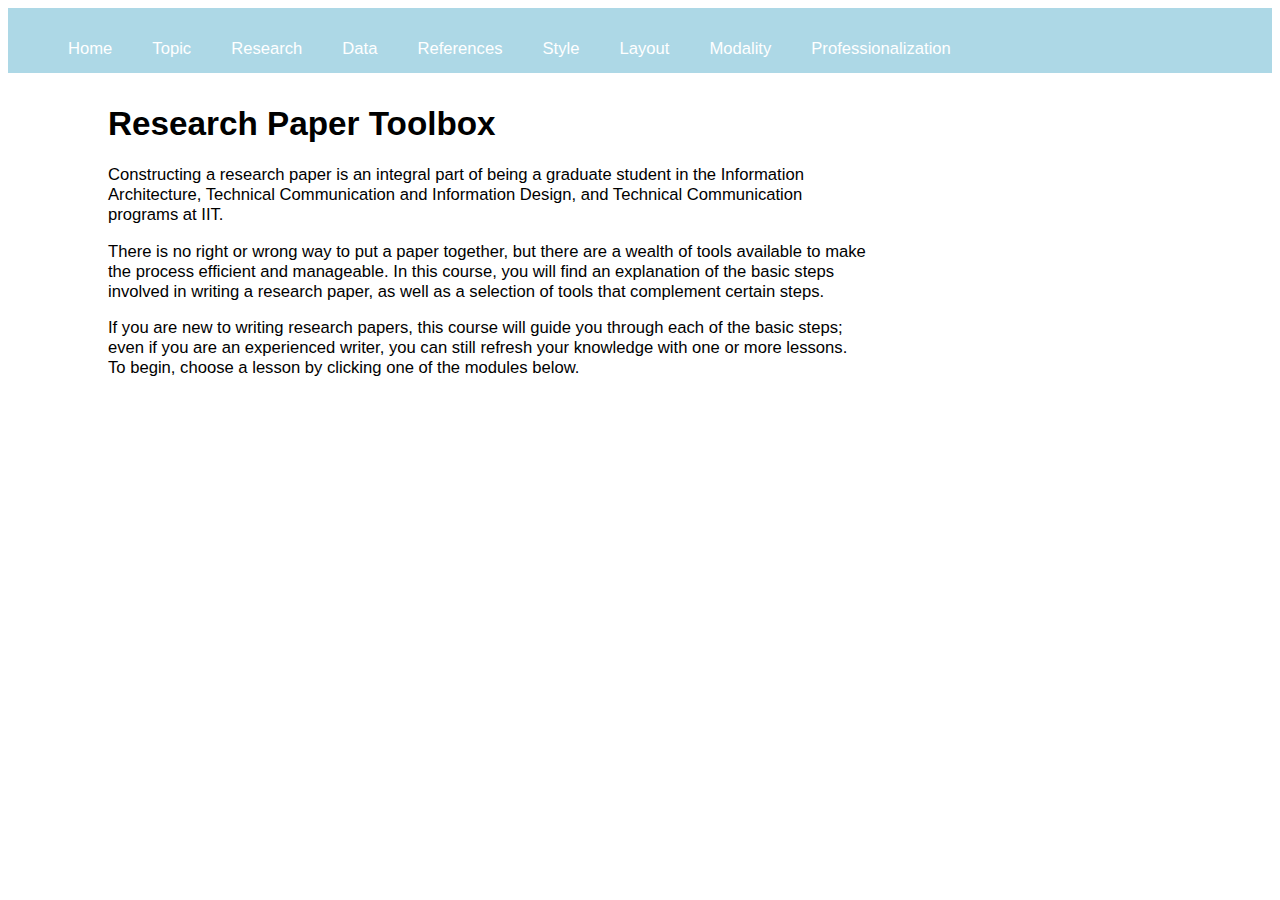
<file: COM421 project1/index.html>
<!DOCTYPE html>
<html lang="en">
<head>
    <meta charset="UTF-8">
    <meta name="viewport" content="width=device-width, initial-scale=1.0">
    <title>Research Paper Toolbox</title>
    <link href = "style/style.css" rel ="stylesheet">
    
</head>
<body>
    <nav class="navbar">
        <ul>
            <li><a href="index.html">Home</a></li>
            <li><a href="template.html">Topic</a></li>
            <li><a href="pages/research.html">Research</a></li>
            <li><a href="pages/data.html">Data</a></li>
            <li><a href="template.html">References</a></li>
            <li><a href="template.html">Style</a></li>
            <li><a href="template.html">Layout</a></li>
            <li><a href="template.html">Modality</a></li>
            <li><a href="template.html">Professionalization</a></li>
        </ul>
    </nav>
<main>
    <h1>Research Paper Toolbox</h1>
    <p>Constructing a research paper is an integral part of being a graduate student in the Information Architecture, Technical Communication and Information Design, and Technical Communication programs at IIT.</p>
    <p>There is no right or wrong way to put a paper together, but there are a wealth of tools available to make the process efficient and manageable. In this course, you will find an explanation of the basic steps involved in writing a research paper, as well as a selection of tools that complement certain steps.</p>
    <p>If you are new to writing research papers, this course will guide you through each of the basic steps; even if you are an experienced writer, you can still refresh your knowledge with one or more lessons. To begin, choose a lesson by clicking one of the modules below.</p>
</main>
</body>
</html>
</file>
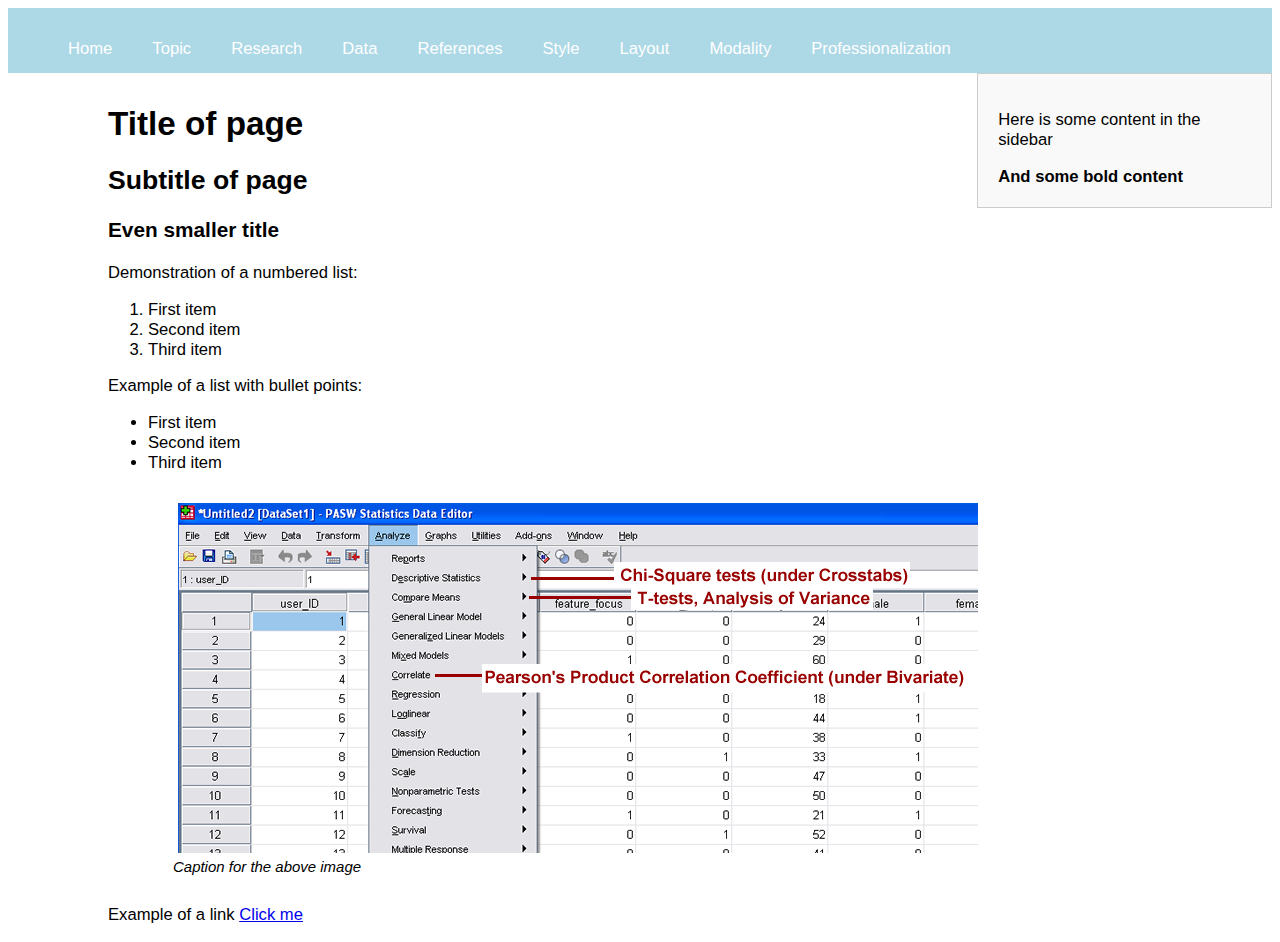
<file: COM421 project1/template.html>
<!DOCTYPE html>
<html lang="en">
<head>
    <meta charset="UTF-8">
    <meta name="viewport" content="width=device-width, initial-scale=1.0">
    <title>Template page</title>
    <link href="style/style.css" rel="stylesheet">
</head>
<body>

<nav class="navbar">
    <ul>
        <li><a href="index.html">Home</a></li>
        <li><a href="template.html">Topic</a></li>
        <li><a href="pages/research.html">Research</a></li>
        <li><a href="pages/data.html">Data</a></li>
        <li><a href="template.html">References</a></li>
        <li><a href="template.html">Style</a></li>
        <li><a href="template.html">Layout</a></li>
        <li><a href="template.html">Modality</a></li>
        <li><a href="template.html">Professionalization</a></li>
    </ul>
</nav>

<aside>
    <p>Here is some content in the sidebar</p>
    <span class="bold">And some bold content</span>
</aside>

<main>
    <h1>Title of page</h1>
    <h2>Subtitle of page</h2>
    <h3>Even smaller title</h3>
    <p>Demonstration of a numbered list:</p>
    <ol>
        <li>First item</li>
        <li>Second item</li>
        <li>Third item</li>
    </ol>
    <p>Example of a list with bullet points:</p>
    <ul>
        <li>First item</li>
        <li>Second item</li>
        <li>Third item</li>
    </ul>

<figure>
    <img src = "images/datalesson_fig5.png" alt="An example of an image for the template page">
    <figcaption>Caption for the above image</figcaption>
</figure> 
<p>Example of a link <a href="https://docs.google.com/spreadsheets/d/1oFic8Mh2MLJrcKeostXoGZ7XIltF6Dzg/edit#gid=736119876" target="_blank">Click me</a></p>
</main>
</body>
</html>
</file>
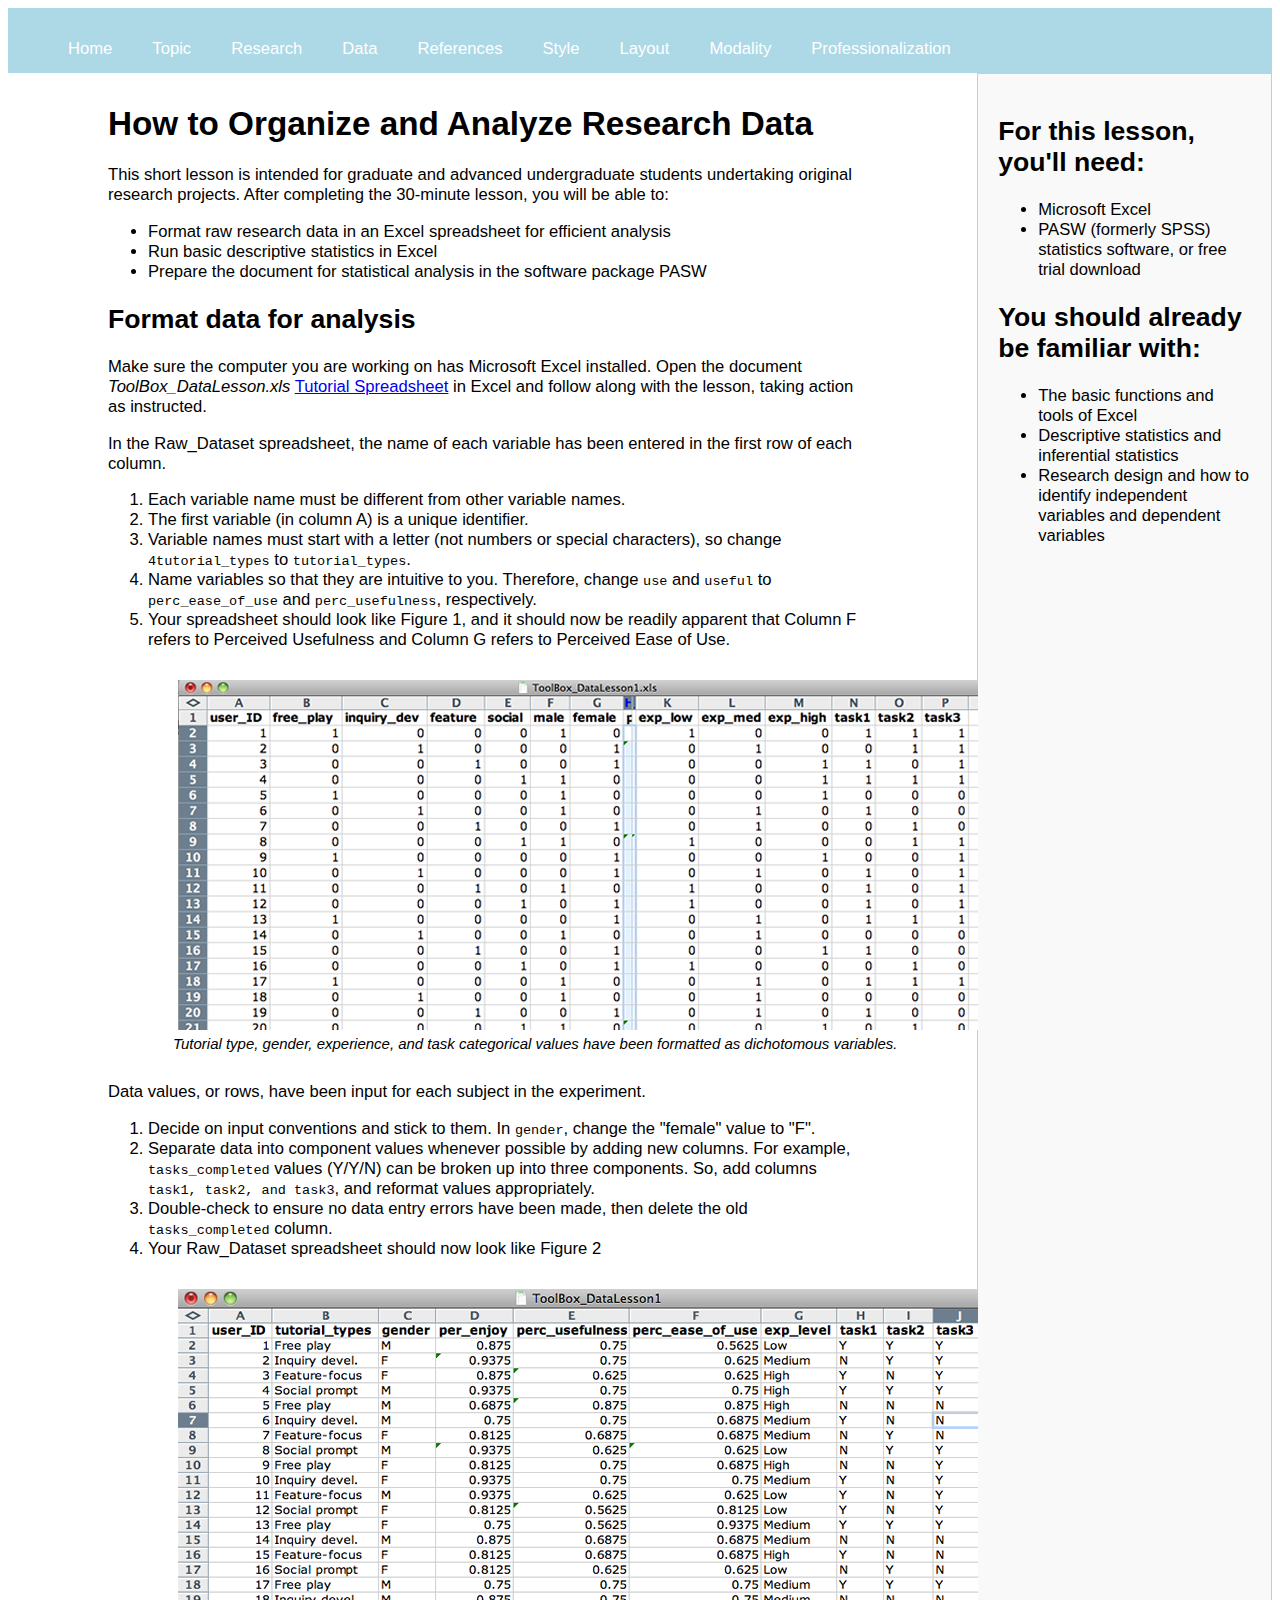
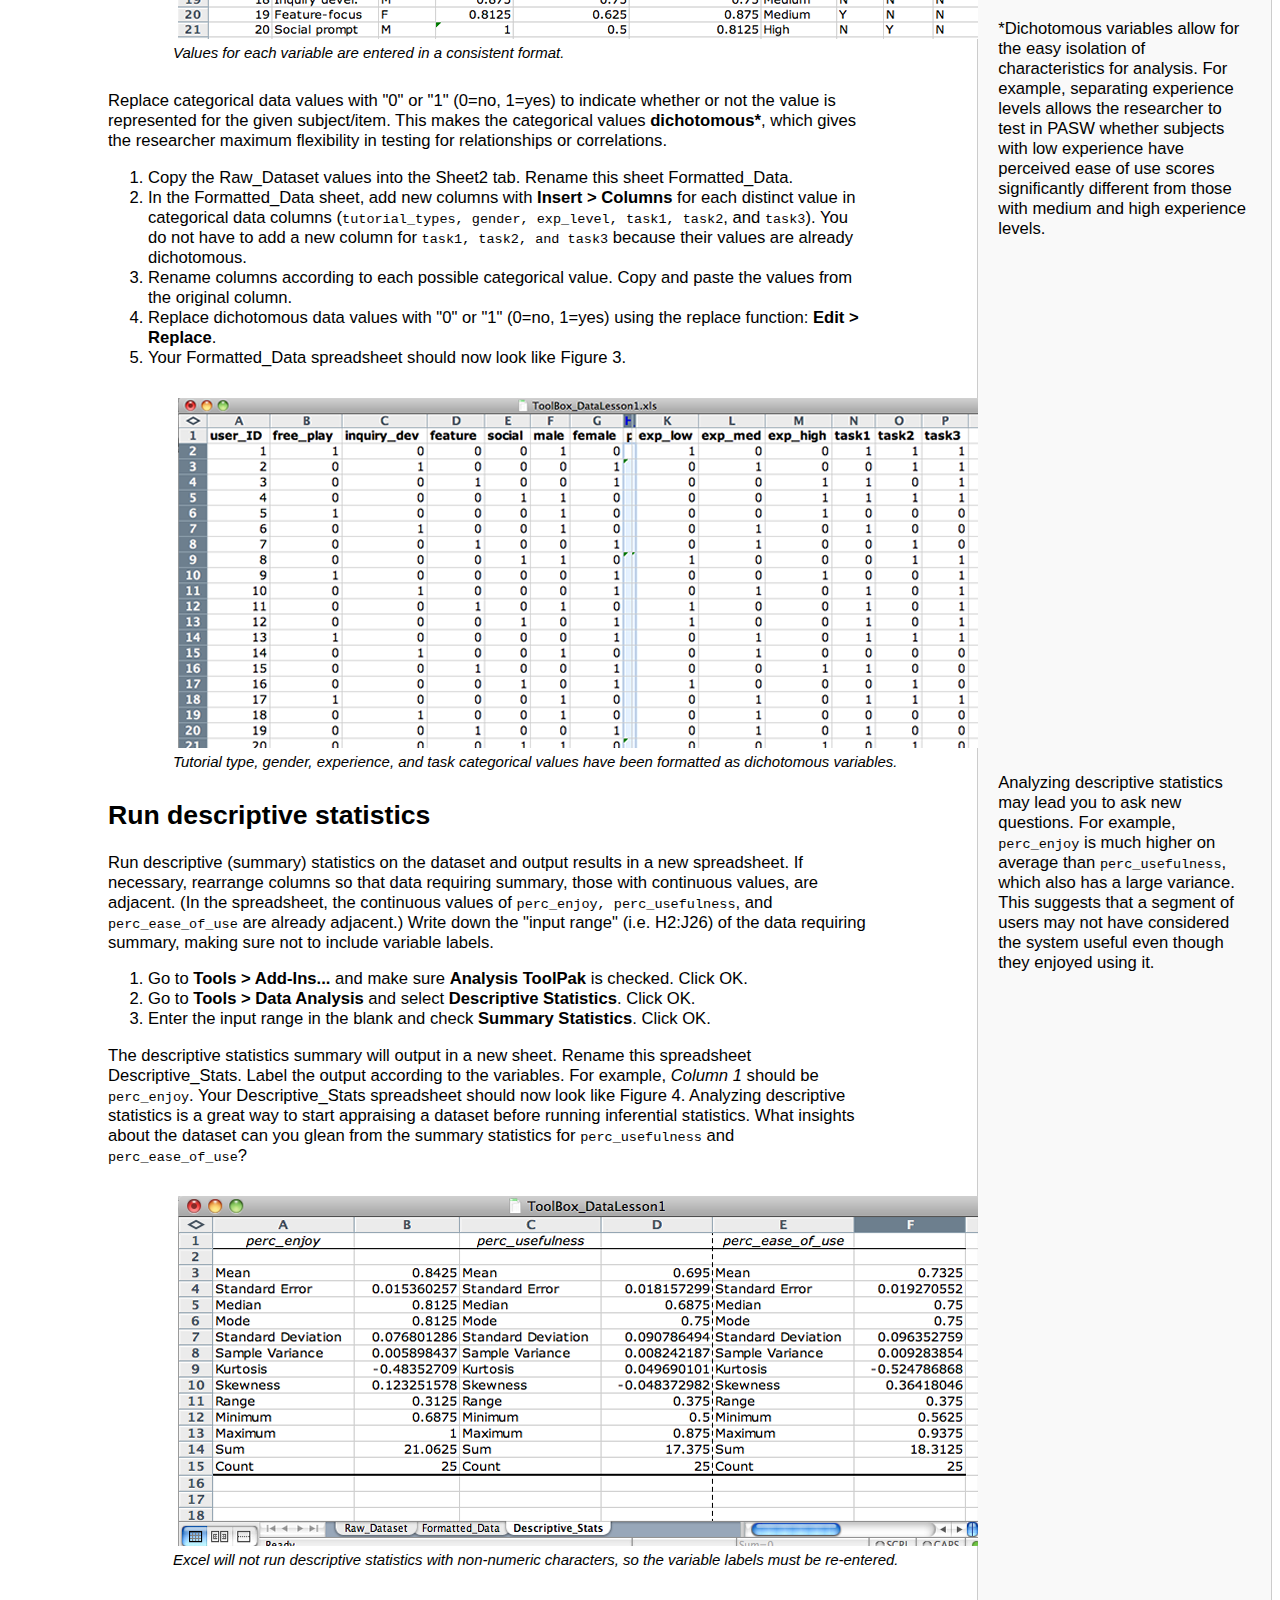
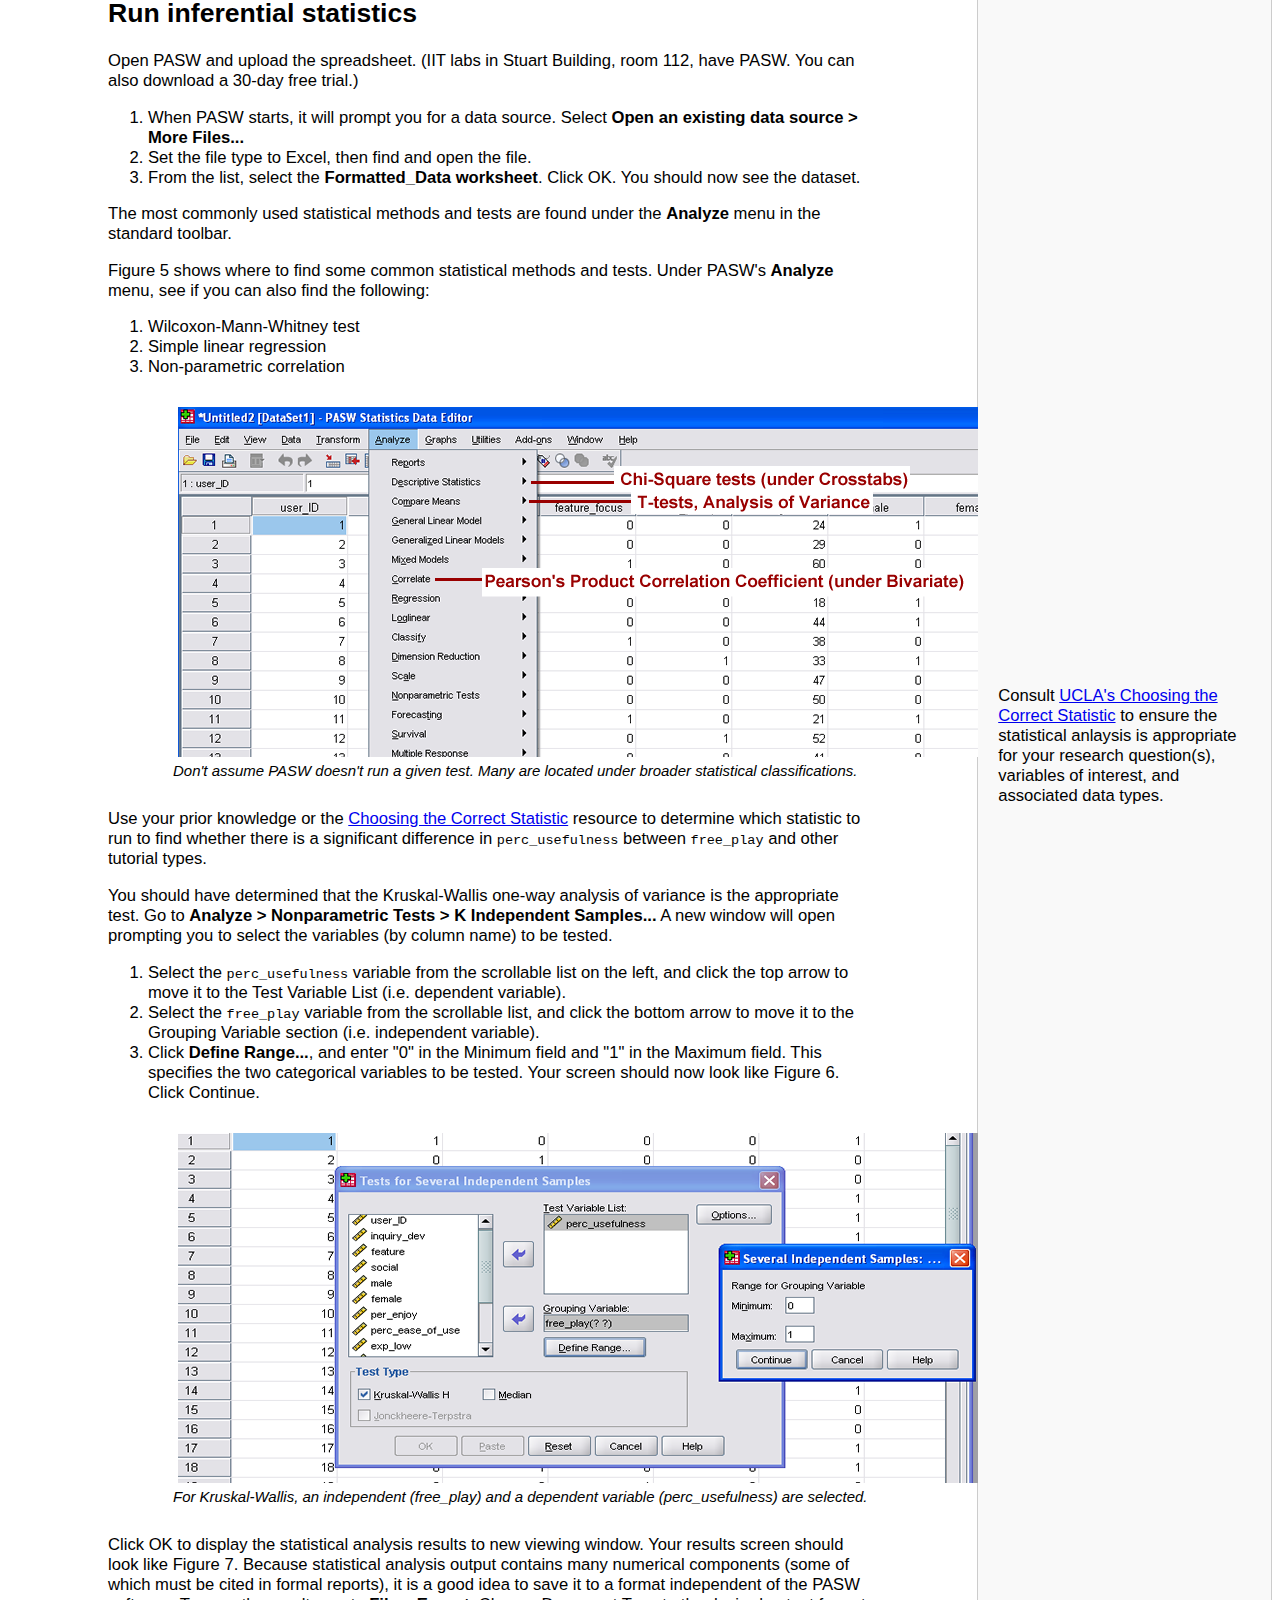
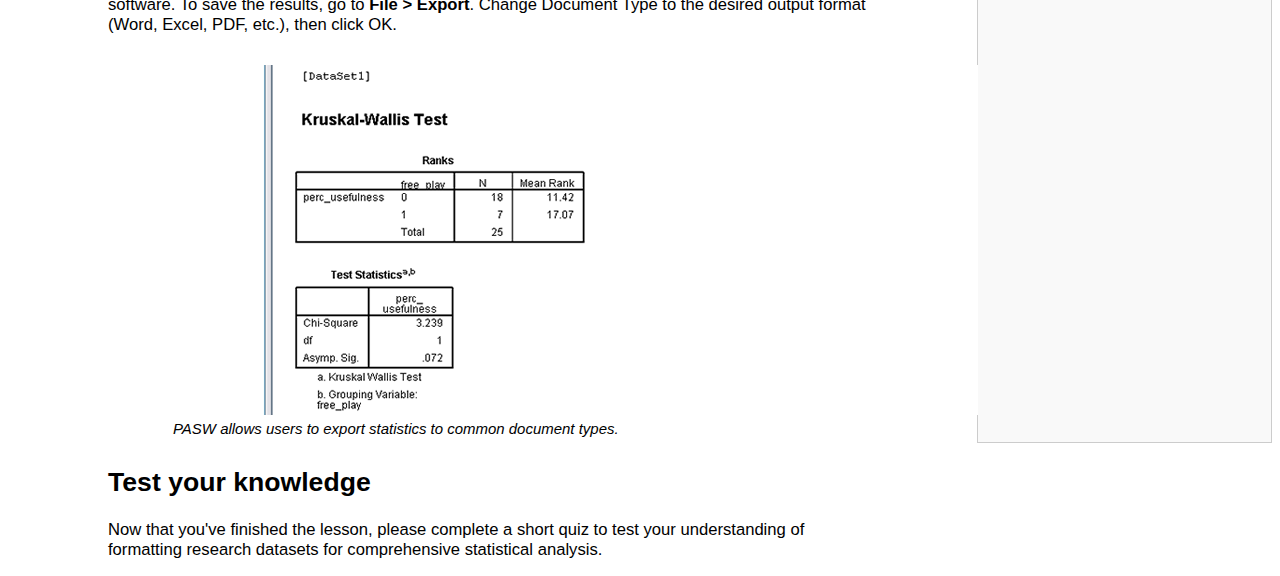
<file: COM421 project1/pages/data.html>
<!DOCTYPE html>
<html lang="en">
<head>
    <meta charset="UTF-8">
    <meta name="viewport" content="width=device-width, initial-scale=1.0">
    <title>Data Analysis Lesson</title>
    <link href="../style/style.css" rel="stylesheet" >
</head>
<body>

<nav class="navbar">
    <ul>
        <li><a href="../index.html">Home</a></li>
        <li><a href="../template.html">Topic</a></li>
        <li><a href="research.html">Research</a></li>
        <li><a href="data.html">Data</a></li>
        <li><a href="../template.html">References</a></li>
        <li><a href="../template.html">Style</a></li>
        <li><a href="../template.html">Layout</a></li>
        <li><a href="../template.html">Modality</a></li>
        <li><a href="../template.html">Professionalization</a></li>
    </ul>
</nav>

<aside>
    <h2>For this lesson, you'll need:</h2>
    <ul>
        <li>Microsoft Excel</li>
        <li>PASW (formerly SPSS) statistics software, or free trial download</li>
    </ul>
    <h2>You should already be familiar with:</h2>
    <ul>
        <li>The basic functions and tools of Excel</li>
        <li>Descriptive statistics and inferential statistics</li>
        <li>Research design and how to identify independent variables and dependent variables</li>
    </ul>
    <br><br><br><br><br><br><br><br><br><br><br><br><br><br><br><br><br><br><br><br><br><br><br><br><br><br><br><br><br><br><br><br><br><br><br><br><br><br><br><br><br><br><br><br><br><br><br><br><br><br><br><br>
    
    <p>*Dichotomous variables allow for the easy isolation of characteristics for analysis. For example, separating experience levels allows the researcher to test in PASW whether subjects with low experience have perceived ease of use scores significantly different from those with medium and high experience levels.
    </p>
    <br><br><br><br><br><br><br><br><br><br><br><br><br><br><br><br><br><br><br><br><br><br><br><br><br>
    <p>Analyzing descriptive statistics may lead you to ask new questions. For example, <code>perc_enjoy</code> is much higher on average than <code>perc_usefulness</code>, which also has a large variance. This suggests that a segment of users may not have considered the system useful even though they enjoyed using it.
    </p>
    <br><br><br><br><br><br><br><br><br><br><br><br><br><br><br><br><br><br><br><br><br><br><br><br><br><br><br><br><br><br><br><br><br><br><br><br><br><br><br><br><br><br><br><br><br><br><br><br><br><br><br><br><br><br><br><br><br><br><br><br><br><br><br><br>
    <p>Consult <a href="http://www.ats.ucla.edu/stat/mult_pkg/whatstat/default.htm" target="_blank">UCLA's Choosing the Correct Statistic</a> to ensure the statistical anlaysis is appropriate for your research question(s), variables of interest, and associated data types.
    </p>
    <br><br><br><br><br><br><br><br><br><br><br><br><br><br><br><br><br><br><br><br><br><br><br><br><br><br><br><br><br><br><br><br><br><br><br><br><br><br><br><br><br><br><br><br><br><br><br><br><br><br><br><br><br><br><br><br><br><br><br><br>

</aside>

<main>
    <h1>How to Organize and Analyze Research Data</h1>
    <p>This short lesson is intended for graduate and advanced undergraduate students undertaking original research projects. After completing the 30-minute lesson, you will be able to:</p>
    <ul>
        <li>Format raw research data in an Excel spreadsheet for efficient analysis</li>
        <li>Run basic descriptive statistics in Excel</li>
        <li>Prepare the document for statistical analysis in the software package PASW</li>
    </ul>

    <h2>Format data for analysis</h2>
    <p>Make sure the computer you are working on has Microsoft Excel installed. Open the document <em>ToolBox_DataLesson.xls</em> <a href="https://docs.google.com/spreadsheets/d/1oFic8Mh2MLJrcKeostXoGZ7XIltF6Dzg/edit#gid=736119876" target="_blank">Tutorial Spreadsheet</a> in Excel and follow along with the lesson, taking action as instructed.</p>
    <p>In the Raw_Dataset spreadsheet, the name of each variable has been entered in the first row of each column.</p>
    <ol>
        <li>Each variable name must be different from other variable names.</li>
        <li>The first variable (in column A) is a unique identifier.</li>
        <li>Variable names must start with a letter (not numbers or special characters), so change <code>4tutorial_types</code> to <code>tutorial_types</code>.</li>
        <li>Name variables so that they are intuitive to you. Therefore, change <code>use</code> and <code>useful</code> to <code>perc_ease_of_use</code> and <code>perc_usefulness</code>, respectively.</li>
        <li>Your spreadsheet should look like Figure 1, and it should now be readily apparent that Column F refers to Perceived Usefulness and Column G refers to Perceived Ease of Use.</li>
    </ol>
<figure>
    <img src = "../images/datalesson_fig3.png" alt="Screenshot of the data lesson excel sheet with all its columns">
    <figcaption>Tutorial type, gender, experience, and task categorical values have been formatted as dichotomous variables.</figcaption>
</figure>    
    <p>Data values, or rows, have been input for each subject in the experiment.</p>
    <ol>
        <li>Decide on input conventions and stick to them. In <code>gender</code>, change the "female" value to "F".</li>
        <li>Separate data into component values whenever possible by adding new columns. For example, <code>tasks_completed</code> values (Y/Y/N) can be broken up into three components. So, add columns <code>task1, task2, and task3</code>, and reformat values appropriately.</li>
        <li>Double-check to ensure no data entry errors have been made, then delete the old <code>tasks_completed</code> column.</li>
        <li>Your Raw_Dataset spreadsheet should now look like Figure 2</li>
    </ol>
<figure>
    <img src = "../images/datalesson_fig2.png" alt="A screenshot of a spreadhseet with variables entered in a consistent format">
    <figcaption>Values for each variable are entered in a consistent format.</figcaption>
</figure>
<p>Replace categorical data values with "0" or "1" (0=no, 1=yes) to indicate whether or not the value is represented for the given subject/item. This makes the categorical values <span class="bold">dichotomous*</span>, which gives the researcher maximum flexibility in testing for relationships or correlations.</p>
<ol>
    <li>Copy the Raw_Dataset values into the Sheet2 tab. Rename this sheet Formatted_Data.</li>
    <li>In the Formatted_Data sheet, add new columns with <span class="bold">Insert > Columns</span> for each distinct value in categorical data columns (<code>tutorial_types, gender, exp_level, task1, task2</code>, and <code>task3</code>). You do not have to add a new column for <code>task1, task2, and task3</code> because their values are already dichotomous.</li>
    <li>Rename columns according to each possible categorical value. Copy and paste the values from the original column.</li>
    <li>Replace dichotomous data values with "0" or "1" (0=no, 1=yes) using the replace function: <span class ="bold">Edit > Replace</span>.</li>
    <li>Your Formatted_Data spreadsheet should now look like Figure 3.</li>   
</ol>
<figure>
    <img src = "../images/datalesson_fig3.png" alt="A screenshot of a spreadhseet to demonstrate dichotomous variable formatting">
    <figcaption>Tutorial type, gender, experience, and task categorical values have been formatted as dichotomous variables.</figcaption>
</figure> 

<h2>Run descriptive statistics</h2>
<p>Run descriptive (summary) statistics on the dataset and output results in a new spreadsheet. If necessary, rearrange columns so that data requiring summary, those with continuous values, are adjacent. (In the spreadsheet, the continuous values of <code>perc_enjoy, perc_usefulness</code>, and <code>perc_ease_of_use</code> are already adjacent.)
    Write down the "input range" (i.e. H2:J26) of the data requiring summary, making sure not to include variable labels.</p>
<ol>
    <li>Go to <span class="bold">Tools > Add-Ins...</span> and make sure <span class="bold">Analysis ToolPak</span> is checked. Click OK.</li>
    <li>Go to <span class="bold">Tools > Data Analysis</span> and select <span class="bold">Descriptive Statistics</span>. Click OK.</li>
    <li>Enter the input range in the blank and check <span class="bold">Summary Statistics</span>. Click OK.
    </li>
</ol>
<p>The descriptive statistics summary will output in a new sheet. Rename this spreadsheet Descriptive_Stats. Label the output according to the variables. For example, <i>Column 1</i> should be <code>perc_enjoy</code>. Your Descriptive_Stats spreadsheet should now look like Figure 4.
    Analyzing descriptive statistics is a great way to start appraising a dataset before running inferential statistics. What insights about the dataset can you glean from the summary statistics for <code>perc_usefulness</code> and <code>perc_ease_of_use</code>?</p>
<figure>
    <img src = "../images/datalesson_fig4.png" alt="Screenshot of a spreadsheet to show that Excel does not run descritive statistics with non-numeric characters">
    <figcaption>Excel will not run descriptive statistics with non-numeric characters, so the variable labels must be re-entered.
    </figcaption>
</figure> 
<h2>Run inferential statistics</h2>
<p>Open PASW and upload the spreadsheet. (IIT labs in Stuart Building, room 112, have PASW. You can also download a 30-day free trial.)</p>
<ol>
    <li>When PASW starts, it will prompt you for a data source. Select <span class="bold">Open an existing data source > More Files...</span></li>
    <li>Set the file type to Excel, then find and open the file.</li>
    <li>From the list, select the <span class="bold">Formatted_Data worksheet</span>. Click OK. You should now see the dataset.</li>
</ol>
<p>The most commonly used statistical methods and tests are found under the <span class="bold">Analyze</span> menu in the standard toolbar.</p>
<p>Figure 5 shows where to find some common statistical methods and tests. Under PASW's <span class="bold">Analyze</span> menu, see if you can also find the following:</p>
<ol>
    <li>Wilcoxon-Mann-Whitney test</li>
    <li>Simple linear regression</li>
    <li>Non-parametric correlation</li>
</ol>
<figure>
    <img src = "../images/datalesson_fig5.png" alt="Screenshot to help users find tests in PASW">
    <figcaption>Don't assume PASW doesn't run a given test. Many are located under broader statistical classifications.</figcaption>
</figure> 
<p>Use your prior knowledge or the <a href="http://www.ats.ucla.edu/stat/mult_pkg/whatstat/default.htm" target="_blank">Choosing the Correct Statistic</a> resource to determine which statistic to run to find whether there is a significant difference in <code>perc_usefulness</code> between <code>free_play</code> and other tutorial types.
</p>
<p>You should have determined that the Kruskal-Wallis one-way analysis of variance is the appropriate test. Go to <span class="bold">Analyze > Nonparametric Tests > K Independent Samples...</span> A new window will open prompting you to select the variables (by column name) to be tested.</p>
<ol>
    <li>Select the <code>perc_usefulness</code> variable from the scrollable list on the left, and click the top arrow to move it to the Test Variable List (i.e. dependent variable).</li>
    <li>Select the <code>free_play</code> variable from the scrollable list, and click the bottom arrow to move it to the Grouping Variable section (i.e. independent variable).</li>
    <li>Click <span class="bold">Define Range...</span>, and enter "0" in the Minimum field and "1" in the Maximum field. This specifies the two categorical variables to be tested. Your screen should now look like Figure 6. Click Continue.
    </li>
</ol>
<figure>
    <img src = "../images/datalesson_fig6.png" alt="Screenshot to guide users to set the range for the grouping variable">
    <figcaption>For Kruskal-Wallis, an independent (free_play) and a dependent variable (perc_usefulness) are selected.</figcaption>
</figure> 
<p>Click OK to display the statistical analysis results to new viewing window. Your results screen should look like Figure 7. Because statistical analysis output contains many numerical components (some of which must be cited in formal reports), it is a good idea to save it to a format independent of the PASW software. To save the results, go to <span class="bold">File > Export</span>. Change Document Type to the desired output format (Word, Excel, PDF, etc.), then click OK.</p>
<figure>
    <img src = "../images/datalesson_fig7.png" alt="A screenshot of a possible outcome after running a desciprtive statistics test">
    <figcaption>PASW allows users to export statistics to common document types.</figcaption>
</figure> 
<h2>Test your knowledge</h2>
<p>Now that you've finished the lesson, please complete a short quiz to test your understanding of formatting research datasets for comprehensive statistical analysis.</p>
</main>

</body>
</html>
</file>
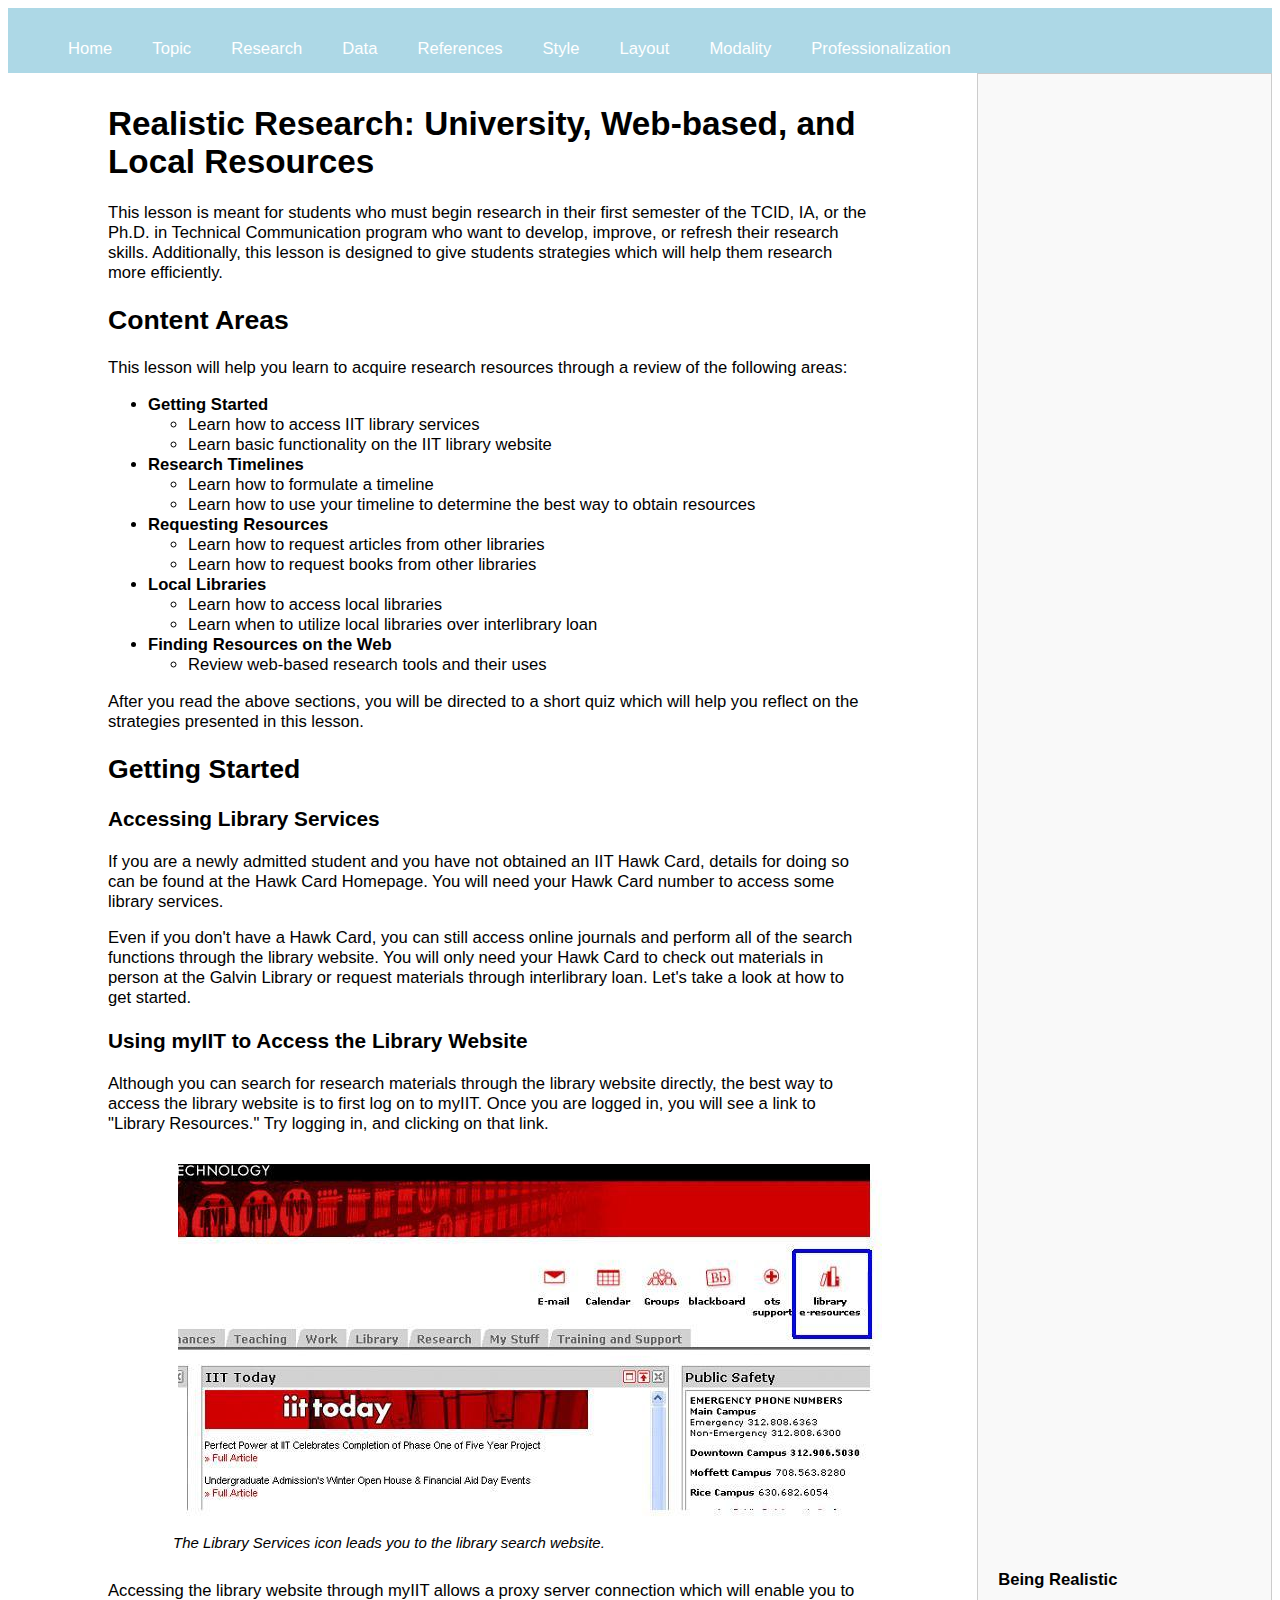
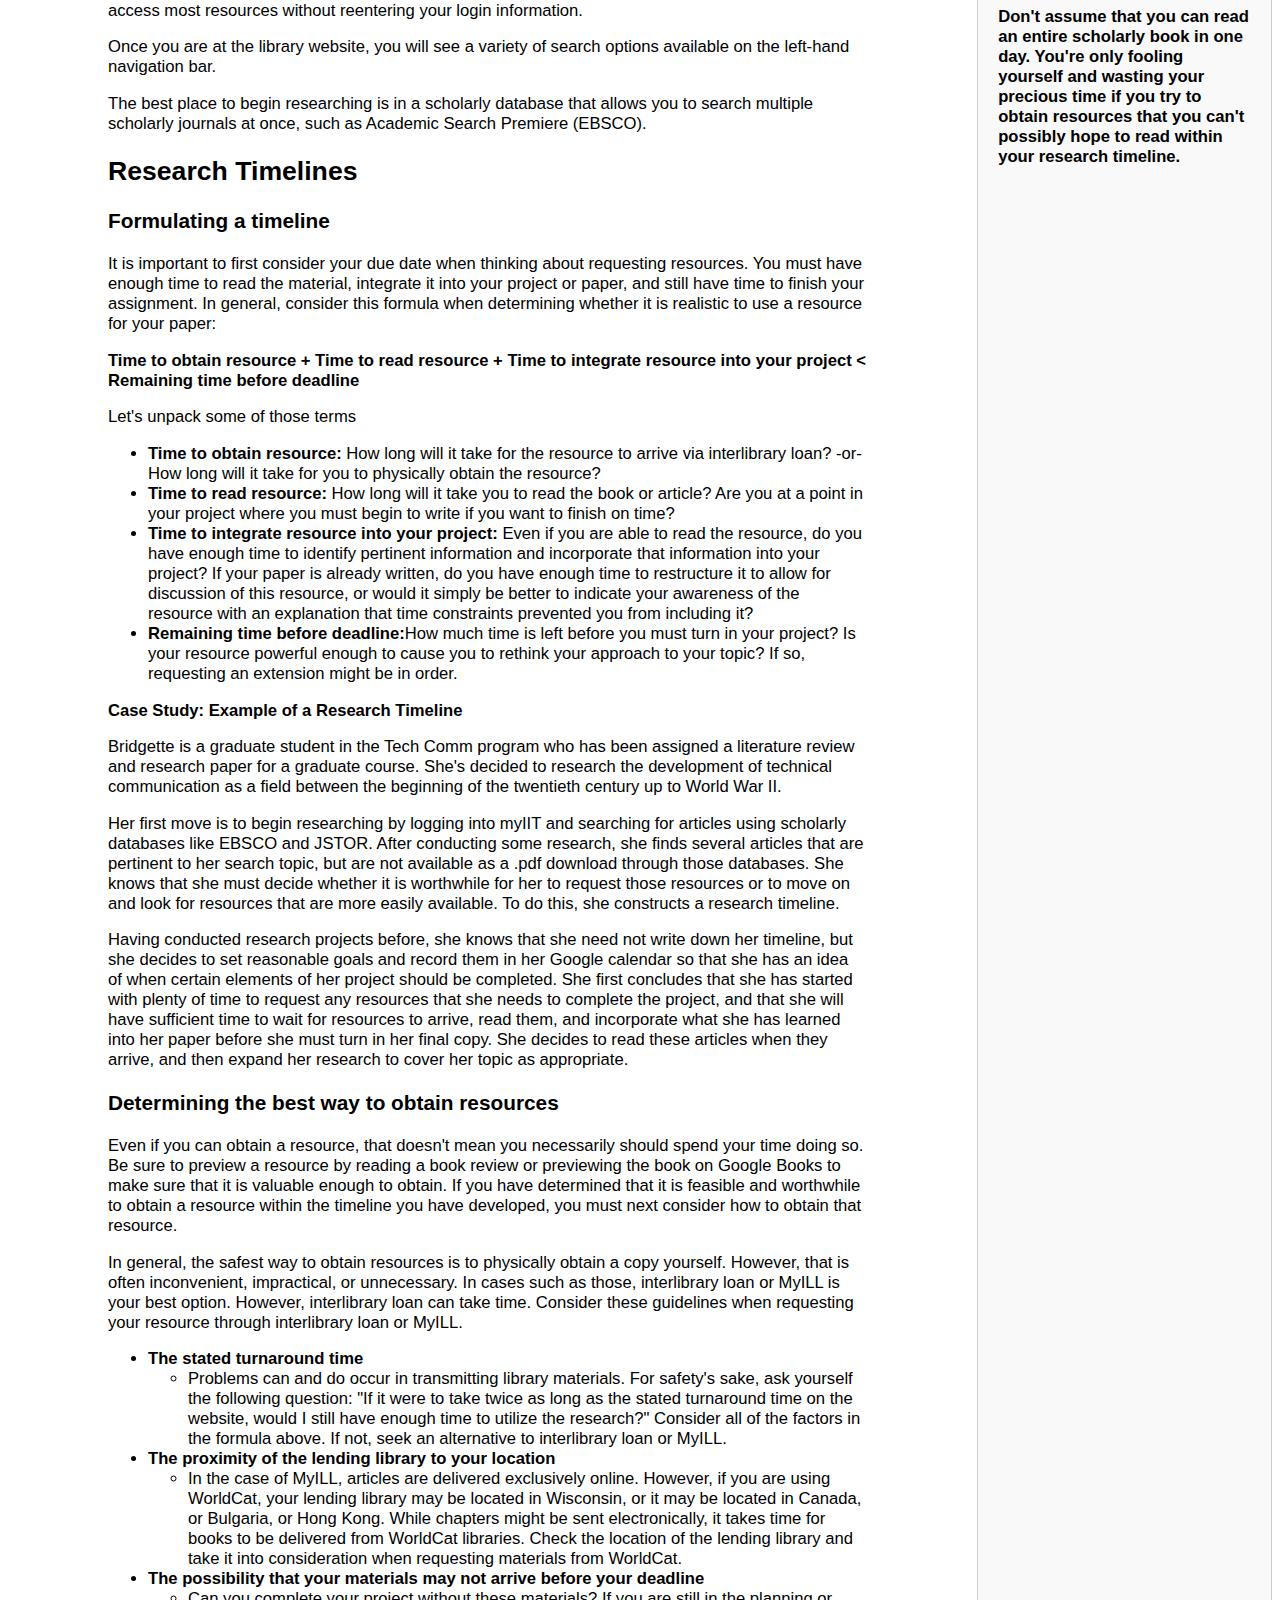
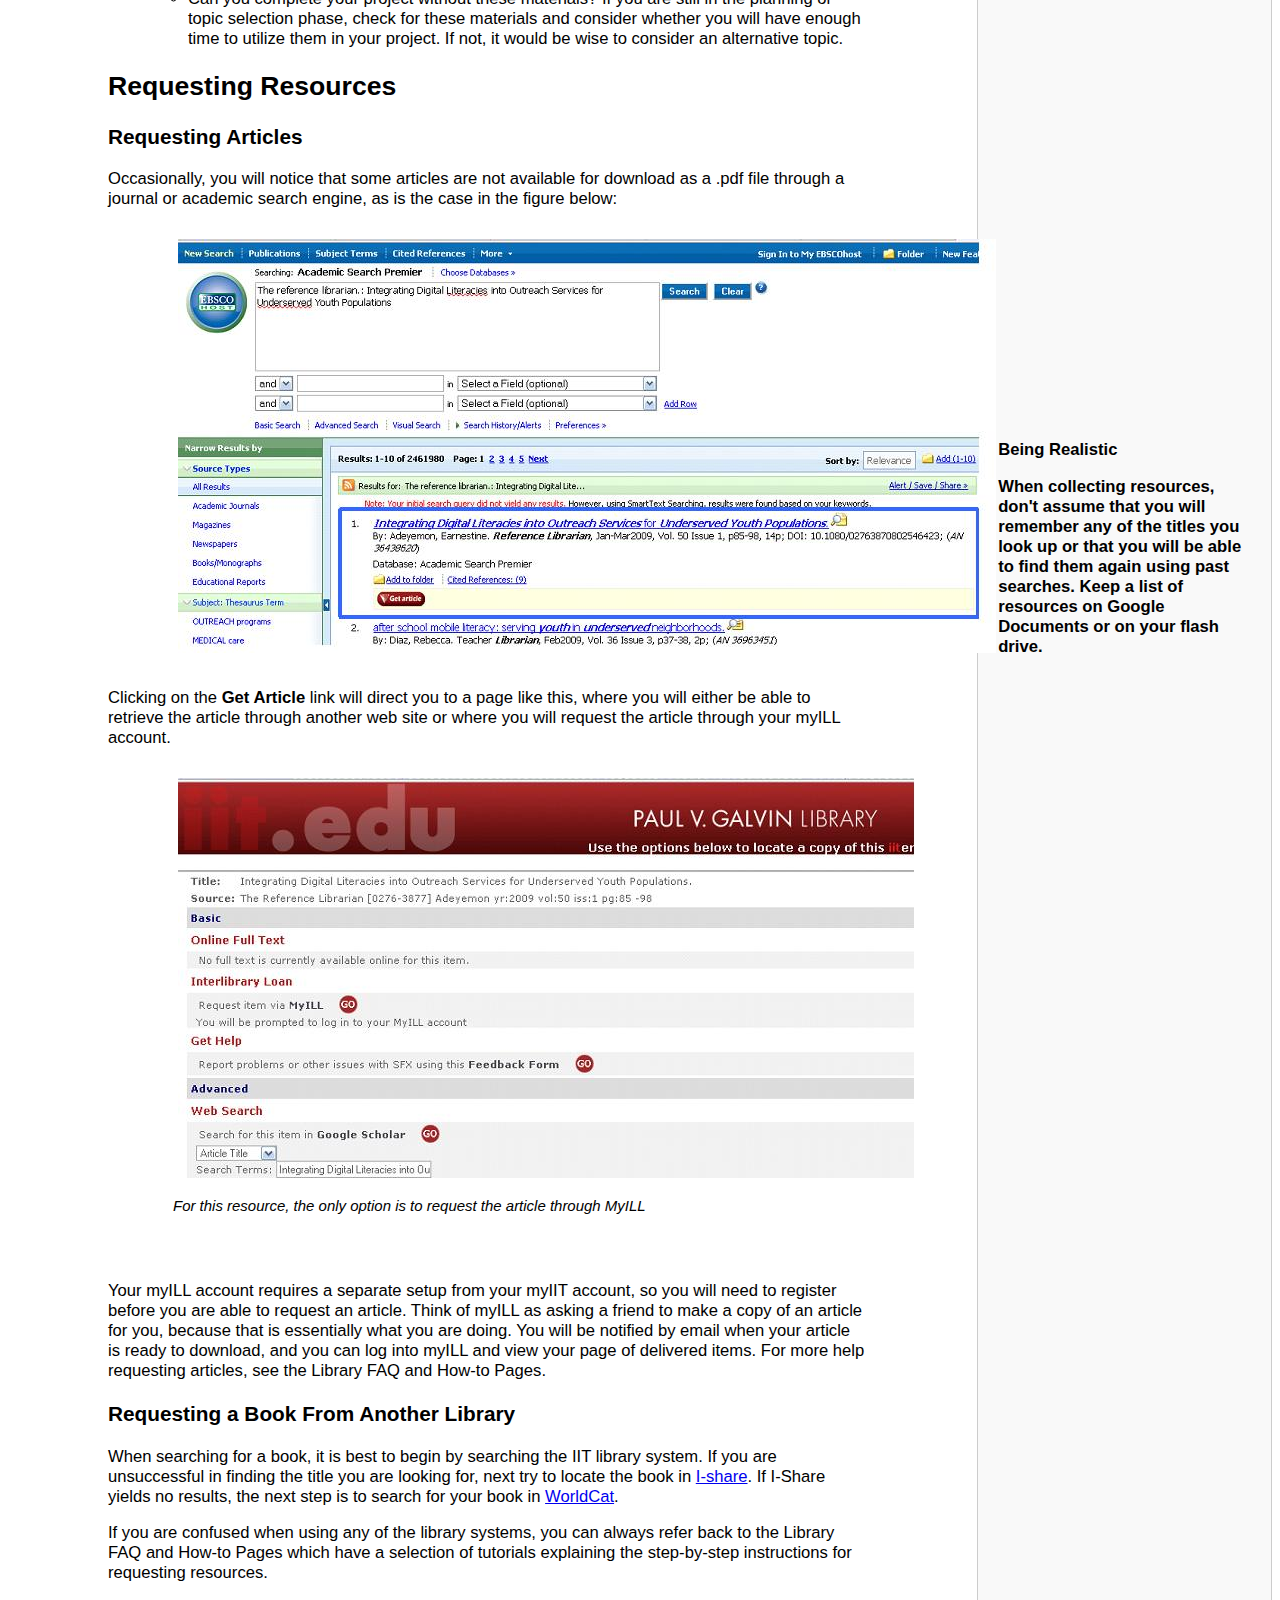
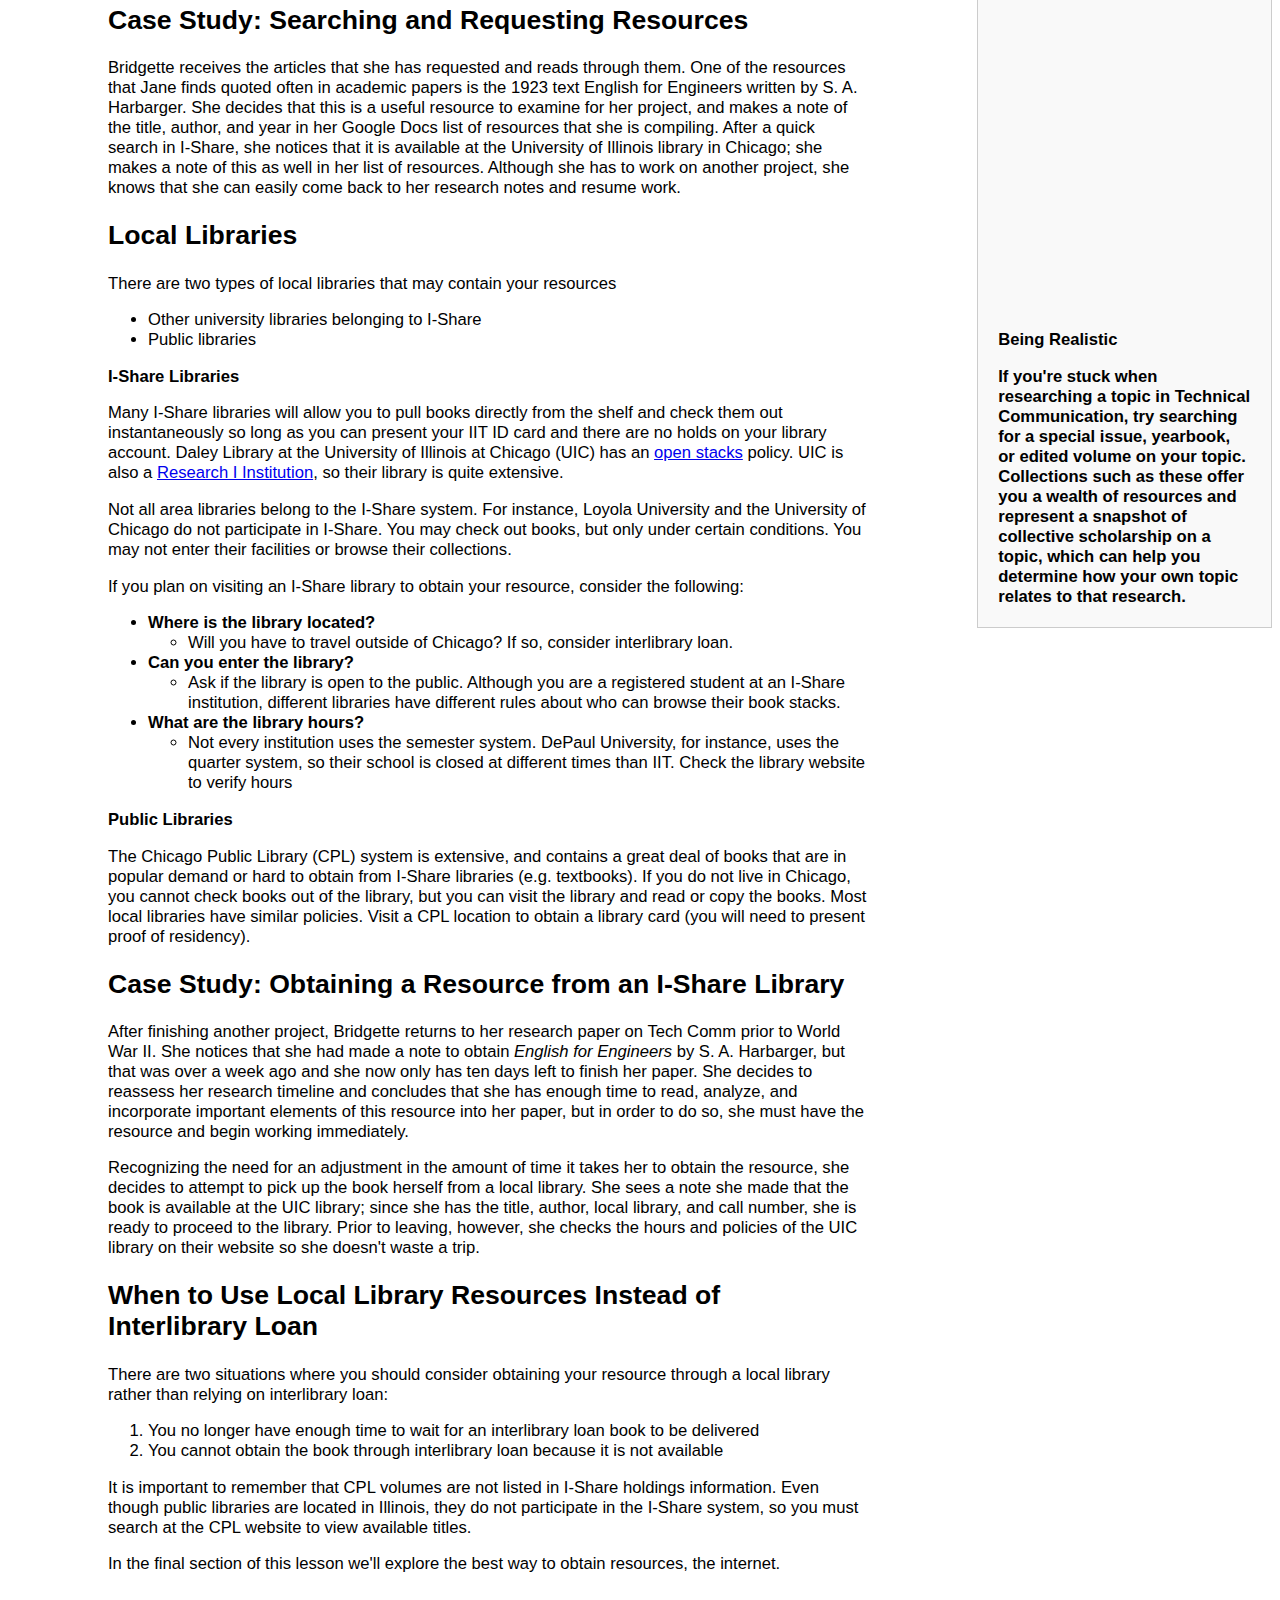
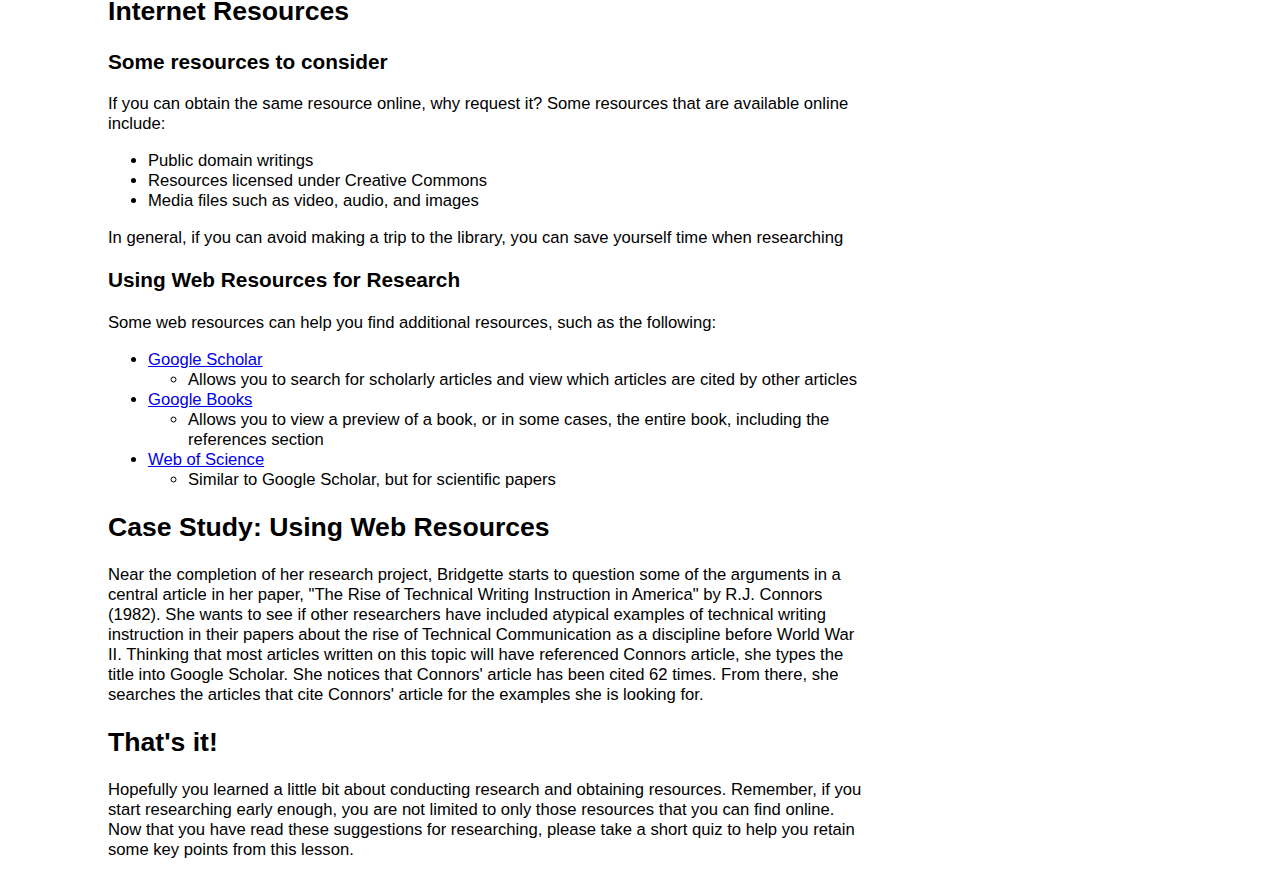
<file: COM421 project1/pages/research.html>
<!DOCTYPE html>
<html lang="en">
<head>
    <meta charset="UTF-8">
    <meta name="viewport" content="width=device-width, initial-scale=1.0">
    <title>Realistic Research</title>
    <link rel = "stylesheet" href = "../style/style.css">
</head>
<body>

    <nav class="navbar">
        <ul>
            <li><a href="../index.html">Home</a></li>
            <li><a href="../template.html">Topic</a></li>
            <li><a href="research.html">Research</a></li>
            <li><a href="data.html">Data</a></li>
            <li><a href="../template.html">References</a></li>
            <li><a href="../template.html">Style</a></li>
            <li><a href="../template.html">Layout</a></li>
            <li><a href="../template.html">Modality</a></li>
            <li><a href="../template.html">Professionalization</a></li>
        </ul>
    </nav>
    <aside>
        <br><br><br><br><br><br><br><br><br><br><br><br><br><br><br><br><br><br><br><br><br><br><br><br><br><br><br><br><br><br><br><br><br><br><br><br><br><br><br><br><br><br><br><br><br><br><br><br><br><br><br><br><br><br><br><br><br><br><br><br><br><br><br><br><br><br><br><br><br><br><br><br><br>
        <p><span class="bold">Being Realistic</span></p>
        <p><span class="bold">Don't assume that you can read an entire scholarly book in one day. You're only fooling yourself and wasting your precious time if you try to obtain resources that you can't possibly hope to read within your research timeline.</span></p>
        <br><br><br><br><br><br><br><br><br><br><br><br><br><br><br><br><br><br><br><br><br><br><br><br><br><br><br><br><br><br><br><br><br><br><br><br><br><br><br><br><br><br><br><br><br><br><br><br><br><br><br><br><br><br><br><br><br><br><br><br><br><br><br><br><br><br><br><br><br><br><br><br><br><br><br><br><br><br><br><br><br><br><br><br><br><br><br><br><br><br><br><br>
        <p><span class="bold">Being Realistic</span></p>
        <p><span class="bold">When collecting resources, don't assume that you will remember any of the titles you look up or that you will be able to find them again using past searches. Keep a list of resources on Google Documents or on your flash drive.</span></p>
        <br><br><br><br><br><br><br><br><br><br><br><br><br><br><br><br><br><br><br><br><br><br><br><br><br><br><br><br><br><br><br><br><br><br><br><br><br><br><br><br><br><br><br><br><br><br><br><br><br><br><br><br><br><br><br><br><br><br><br><br><br><br>
        <p><span class="bold">Being Realistic</span></p>
        <span class="bold">If you're stuck when researching a topic in Technical Communication, try searching for a special issue, yearbook, or edited volume on your topic. Collections such as these offer you a wealth of resources and represent a snapshot of collective scholarship on a topic, which can help you determine how your own topic relates to that research.</span>

    </aside>
    <main>
        <h1>Realistic Research: University, Web-based, and Local Resources</h1>
        <p>This lesson is meant for students who must begin research in their first semester of the TCID, IA, or the Ph.D. in Technical Communication program who want to develop, improve, or refresh their research skills. Additionally, this lesson is designed to give students strategies which will help them research more efficiently.</p>
        <h2>Content Areas</h2>
        <p>This lesson will help you learn to acquire research resources through a review of the following areas:</p>
        <ul>
            <li><span class="bold">Getting Started</span>
            <ul>
                <li>Learn how to access IIT library services</li>
                <li>Learn basic functionality on the IIT library website</li>
            </ul>
            <li><span class="bold">Research Timelines</span>
            <ul>
                <li>Learn how to formulate a timeline</li>
                <li>Learn how to use your timeline to determine the best way to obtain resources</li>
            </ul>
            <li><span class="bold">Requesting Resources</span>
            <ul>
                <li>Learn how to request articles from other libraries</li>
                <li>Learn how to request books from other libraries</li>
            </ul>
            <li><span class="bold">Local Libraries</span>
            <ul>
                <li>Learn how to access local libraries</li>
                <li>Learn when to utilize local libraries over interlibrary loan</li>
            </ul>
            <li><span class="bold">Finding Resources on the Web</span>
            <ul>
                <li>Review web-based research tools and their uses</li>
            </ul>
        </ul>
    <p>After you read the above sections, you will be directed to a short quiz which will help you reflect on the strategies presented in this lesson.</p>
    <h2>Getting Started</h2>

    <h3>Accessing Library Services</h3>

    <p>If you are a newly admitted student and you have not obtained an IIT Hawk Card, details for doing so can be found at the Hawk Card Homepage. You will need your Hawk Card number to access some library services.</p>
    <p>Even if you don't have a Hawk Card, you can still access online journals and perform all of the search functions through the library website. You will only need your Hawk Card to check out materials in person at the Galvin Library or request materials through interlibrary loan. Let's take a look at how to get started.</p>

    <h3>Using myIIT to Access the Library Website</h3>

    <p>Although you can search for research materials through the library website directly, the best way to access the library website is to first log on to myIIT. Once you are logged in, you will see a link to "Library Resources." Try logging in, and clicking on that link.</p>

    <figure>
        <img src = "../images/research2.jpg" alt="A screenshot of IIT'S home page to find the Library icon">
        <figcaption>The Library Services icon leads you to the library search website.</figcaption>
    </figure> 

    <p>Accessing the library website through myIIT allows a proxy server connection which will enable you to access most resources without reentering your login information.</p>
    <p>Once you are at the library website, you will see a variety of search options available on the left-hand navigation bar.</p>
    <p>The best place to begin researching is in a scholarly database that allows you to search multiple scholarly journals at once, such as Academic Search Premiere (EBSCO).</p>

    <h2>Research Timelines</h2>
    <h3>Formulating a timeline</h3>

    <p>It is important to first consider your due date when thinking about requesting resources. You must have enough time to read the material, integrate it into your project or paper, and still have time to finish your assignment. In general, consider this formula when determining whether it is realistic to use a resource for your paper:</p>
    <p><span class="bold">Time to obtain resource + Time to read resource + Time to integrate resource into your project < Remaining time before deadline</span></p>
    <p>Let's unpack some of those terms</p>
    <ul>
        <li><span class="bold">Time to obtain resource:</span> How long will it take for the resource to arrive via interlibrary loan? -or- How long will it take for you to physically obtain the resource?</li>
        <li><span class="bold">Time to read resource:</span> How long will it take you to read the book or article? Are you at a point in your project where you must begin to write if you want to finish on time?</li>
        <li><span class="bold">Time to integrate resource into your project:</span> Even if you are able to read the resource, do you have enough time to identify pertinent information and incorporate that information into your project? If your paper is already written, do you have enough time to restructure it to allow for discussion of this resource, or would it simply be better to indicate your awareness of the resource with an explanation that time constraints prevented you from including it?</li>
        <li><span class="bold">Remaining time before deadline:</span>How much time is left before you must turn in your project? Is your resource powerful enough to cause you to rethink your approach to your topic? If so, requesting an extension might be in order.</li>
    </ul>
    <p><span class="bold">Case Study: Example of a Research Timeline</span></p>
    <p>Bridgette is a graduate student in the Tech Comm program who has been assigned a literature review and research paper for a graduate course. She's decided to research the development of technical communication as a field between the beginning of the twentieth century up to World War II.</p>
    <p>Her first move is to begin researching by logging into myIIT and searching for articles using scholarly databases like EBSCO and JSTOR. After conducting some research, she finds several articles that are pertinent to her search topic, but are not available as a .pdf download through those databases. She knows that she must decide whether it is worthwhile for her to request those resources or to move on and look for resources that are more easily available. To do this, she constructs a research timeline.</p>
    <p>Having conducted research projects before, she knows that she need not write down her timeline, but she decides to set reasonable goals and record them in her Google calendar so that she has an idea of when certain elements of her project should be completed. She first concludes that she has started with plenty of time to request any resources that she needs to complete the project, and that she will have sufficient time to wait for resources to arrive, read them, and incorporate what she has learned into her paper before she must turn in her final copy. She decides to read these articles when they arrive, and then expand her research to cover her topic as appropriate.</p>
    
    <h3>Determining the best way to obtain resources</h3>
    <p>Even if you can obtain a resource, that doesn't mean you necessarily should spend your time doing so. Be sure to preview a resource by reading a book review or previewing the book on Google Books to make sure that it is valuable enough to obtain. If you have determined that it is feasible and worthwhile to obtain a resource within the timeline you have developed, you must next consider how to obtain that resource.</p>
    <p>In general, the safest way to obtain resources is to physically obtain a copy yourself. However, that is often inconvenient, impractical, or unnecessary. In cases such as those, interlibrary loan or MyILL is your best option. However, interlibrary loan can take time. Consider these guidelines when requesting your resource through interlibrary loan or MyILL.</p>

    <ul>
        <li><span class="bold">The stated turnaround time</span>
        <ul>
            <li>Problems can and do occur in transmitting library materials. For safety's sake, ask yourself the following question: "If it were to take twice as long as the stated turnaround time on the website, would I still have enough time to utilize the research?" Consider all of the factors in the formula above. If not, seek an alternative to interlibrary loan or MyILL.</li>
        </ul>
        <li><span class="bold">The proximity of the lending library to your location</span>
        <ul>
            <li>In the case of MyILL, articles are delivered exclusively online. However, if you are using WorldCat, your lending library may be located in Wisconsin, or it may be located in Canada, or Bulgaria, or Hong Kong. While chapters might be sent electronically, it takes time for books to be delivered from WorldCat libraries. Check the location of the lending library and take it into consideration when requesting materials from WorldCat.</li>
        </ul>
        <li><span class="bold">The possibility that your materials may not arrive before your deadline</span>
        <ul>
            <li>Can you complete your project without these materials? If you are still in the planning or topic selection phase, check for these materials and consider whether you will have enough time to utilize them in your project. If not, it would be wise to consider an alternative topic.</li>
        </ul>
    </ul>

    <h2>Requesting Resources</h2>
    <h3>Requesting Articles</h3>
    <p>Occasionally, you will notice that some articles are not available for download as a .pdf file through a journal or academic search engine, as is the case in the figure below:</p>

    <figure>
        <img src = "../images/research4_image1.jpg" alt="Screenshot of how to access articles that are not available for download">
    </figure> 

    <p>Clicking on the <span class="bold">Get Article</span> link will direct you to a page like this, where you will either be able to retrieve the article through another web site or where you will request the article through your myILL account.</p>

    <figure>
        <img src = "../images/research4_image2.jpg" alt="Screenshot of a case where the user's only option is to make a request through MyILL">
        <figcaption>For this resource, the only option is to request the article through MyILL</figcaption>
    </figure>
    <br>
    <p>Your myILL account requires a separate setup from your myIIT account, so you will need to register before you are able to request an article. Think of myILL as asking a friend to make a copy of an article for you, because that is essentially what you are doing. You will be notified by email when your article is ready to download, and you can log into myILL and view your page of delivered items. For more help requesting articles, see the Library FAQ and How-to Pages.</p>
    <h3>Requesting a Book From Another Library</h3>
    <p>When searching for a book, it is best to begin by searching the IIT library system. If you are unsuccessful in finding the title you are looking for, next try to locate the book in <a href="https://i-share-iit.primo.exlibrisgroup.com/discovery/search?vid=01CARLI_IIT:CARLI_IIT" target="_blank">I-share</a>. If I-Share yields no results, the next step is to search for your book in <a href="https://search.worldcat.org/" target="_blank">WorldCat</a>.</p>
    <p>If you are confused when using any of the library systems, you can always refer back to the Library FAQ and How-to Pages which have a selection of tutorials explaining the step-by-step instructions for requesting resources.</p>

    <h2>Case Study: Searching and Requesting Resources</h2>
    <p>Bridgette receives the articles that she has requested and reads through them. One of the resources that Jane finds quoted often in academic papers is the 1923 text English for Engineers written by S. A. Harbarger. She decides that this is a useful resource to examine for her project, and makes a note of the title, author, and year in her Google Docs list of resources that she is compiling. After a quick search in I-Share, she notices that it is available at the University of Illinois library in Chicago; she makes a note of this as well in her list of resources. Although she has to work on another project, she knows that she can easily come back to her research notes and resume work.</p>

    <h2>Local Libraries</h2>
    <p>There are two types of local libraries that may contain your resources</p>
    <ul>
        <li>Other university libraries belonging to I-Share</li>
        <li>Public libraries</li>   
    </ul>
    <span class="bold">I-Share Libraries</span>
    <p>Many I-Share libraries will allow you to pull books directly from the shelf and check them out instantaneously so long as you can present your IIT ID card and there are no holds on your library account. Daley Library at the University of Illinois at Chicago (UIC) has an <a href="https://library.uic.edu/about/using-the-library/" target="_blank">open stacks</a> policy. UIC is also a <a href="https://www.uic.edu/research/" target="_blank">Research I Institution</a>, so their library is quite extensive.</p>
    <p>Not all area libraries belong to the I-Share system. For instance, Loyola University and the University of Chicago do not participate in I-Share. You may check out books, but only under certain conditions. You may not enter their facilities or browse their collections.</p>
    <p>If you plan on visiting an I-Share library to obtain your resource, consider the following:</p>
    <ul>
        <li><span class="bold">Where is the library located?</span>
        <ul>
            <li>Will you have to travel outside of Chicago? If so, consider interlibrary loan.</li>
        </ul>
        <li><span class="bold">Can you enter the library?</span>
        <ul>
            <li>Ask if the library is open to the public. Although you are a registered student at an I-Share institution, different libraries have different rules about who can browse their book stacks.</li>
        </ul>
        <li><span class="bold">What are the library hours?</span>
        <ul>
            <li>Not every institution uses the semester system. DePaul University, for instance, uses the quarter system, so their school is closed at different times than IIT. Check the library website to verify hours</li>
        </ul>
    </ul>
    <span class="bold">Public Libraries</span>
    <p>The Chicago Public Library (CPL) system is extensive, and contains a great deal of books that are in popular demand or hard to obtain from I-Share libraries (e.g. textbooks). If you do not live in Chicago, you cannot check books out of the library, but you can visit the library and read or copy the books. Most local libraries have similar policies. Visit a CPL location to obtain a library card (you will need to present proof of residency).</p>
    
    <h2>Case Study: Obtaining a Resource from an I-Share Library</h2>
    <p>After finishing another project, Bridgette returns to her research paper on Tech Comm prior to World War II. She notices that she had made a note to obtain <i>English for Engineers</i> by S. A. Harbarger, but that was over a week ago and she now only has ten days left to finish her paper. She decides to reassess her research timeline and concludes that she has enough time to read, analyze, and incorporate important elements of this resource into her paper, but in order to do so, she must have the resource and begin working immediately.</p>
    <p>Recognizing the need for an adjustment in the amount of time it takes her to obtain the resource, she decides to attempt to pick up the book herself from a local library. She sees a note she made that the book is available at the UIC library; since she has the title, author, local library, and call number, she is ready to proceed to the library. Prior to leaving, however, she checks the hours and policies of the UIC library on their website so she doesn't waste a trip.</p>
    
    <h2>When to Use Local Library Resources Instead of Interlibrary Loan</h2>
    <p>There are two situations where you should consider obtaining your resource through a local library rather than relying on interlibrary loan:</p>
    <ol>
        <li>You no longer have enough time to wait for an interlibrary loan book to be delivered</li>
        <li>You cannot obtain the book through interlibrary loan because it is not available</li>
    </ol>
    <p>It is important to remember that CPL volumes are not listed in I-Share holdings information. Even though public libraries are located in Illinois, they do not participate in the I-Share system, so you must search at the CPL website to view available titles.</p>
    <p>In the final section of this lesson we'll explore the best way to obtain resources, the internet.</p>

    <h2>Internet Resources</h2>
    <h3>Some resources to consider</h3>
    <p>If you can obtain the same resource online, why request it? Some resources that are available online include:</p>
    <ul>
        <li>Public domain writings</li>
        <li>Resources licensed under Creative Commons</li>
        <li>Media files such as video, audio, and images</li>
    </ul>

    <p>In general, if you can avoid making a trip to the library, you can save yourself time when researching</p>

    <h3>Using Web Resources for Research</h3>
    <p>Some web resources can help you find additional resources, such as the following:</p>
    <ul>
        <li><a href="http://scholar.google.com/schhp?hl=en" target="_blank">Google Scholar</a>
        <ul>
            <li>Allows you to search for scholarly articles and view which articles are cited by other articles</li>
        </ul>
        <li><a href="http://books.google.com/books" target="_blank">Google Books</a>
        <ul>
            <li>Allows you to view a preview of a book, or in some cases, the entire book, including the references section</li>
        </ul>
        <li><a href="http://thomsonreuters.com/products_services/science/science_products/a-z/web_of_science" target="_blank">Web of Science</a>
        <ul>
            <li>Similar to Google Scholar, but for scientific papers</li>
        </ul>
    </ul>

    <h2>Case Study: Using Web Resources</h2>
    <p>Near the completion of her research project, Bridgette starts to question some of the arguments in a central article in her paper, "The Rise of Technical Writing Instruction in America" by R.J. Connors (1982). She wants to see if other researchers have included atypical examples of technical writing instruction in their papers about the rise of Technical Communication as a discipline before World War II. Thinking that most articles written on this topic will have referenced Connors article, she types the title into Google Scholar. She notices that Connors' article has been cited 62 times. From there, she searches the articles that cite Connors' article for the examples she is looking for.</p>

    <h2>That's it!</h2>
    <p>Hopefully you learned a little bit about conducting research and obtaining resources. Remember, if you start researching early enough, you are not limited to only those resources that you can find online. Now that you have read these suggestions for researching, please take a short quiz to help you retain some key points from this lesson.</p>
</main>
</file>
<file: COM421 project1/style/style.css>
/* Heading sizes and fonts*/
h1{
    font-family: sans-serif;
}

h2{
    font-family: Arial, Helvetica, sans-serif ;
    font-size: 1.6em;
}
h3{
    font-size: 1.25em;
}
body{
    font-family: 'Lucida Sans', sans-serif;
    font-size: 1.04em;           
}

.bold{
    font-weight: bold;
}
/* images */
figure{
    position: relative;
    margin-top: 30px;
    margin-bottom: 30px;
    margin-left: 70px;
    width: 100%; /* Makes the image width responsive */
    height: auto; /* Keeps the image aspect ratio intact */
}
/*figcaption*/
figcaption{
    font-family: Arial, Helvetica, sans-serif;
    font-style: italic;
    font-size: 0.9em;
    margin-left: -5px;
}

/* Navigation bar styling */
.navbar {
    overflow: hidden;
    background-color: lightblue; /* Dark background */
    position: sticky;
    top: 0;
    z-index: 1000;
}

/* Navigation links styling */
.navbar a {
    float: left;
    display: block;
    color: white; /* Light text */
    text-align: center;
    padding: 14px 20px;
    text-decoration: none;
}

.navbar ul{
    list-style-type: none;
}

/* Change the color of links on hover */
.navbar a:hover {
    background-color: #eefdff;
    color: black;
}

/* Clear floats */
.navbar::after {
    content: "";
    clear: both;
    display: table;
}

main {
    float: left;
    width: 60%;
    margin-top: 10px;
    box-sizing: border-box;
    margin-left: 100px;
}


aside {
    float: right;
    width: 20%;
    padding: 20px;
    margin-left: auto; /*always to the left completely*/
    background-color: #f9f9f9;
    border: 1px solid #ccc;
}
</file>
